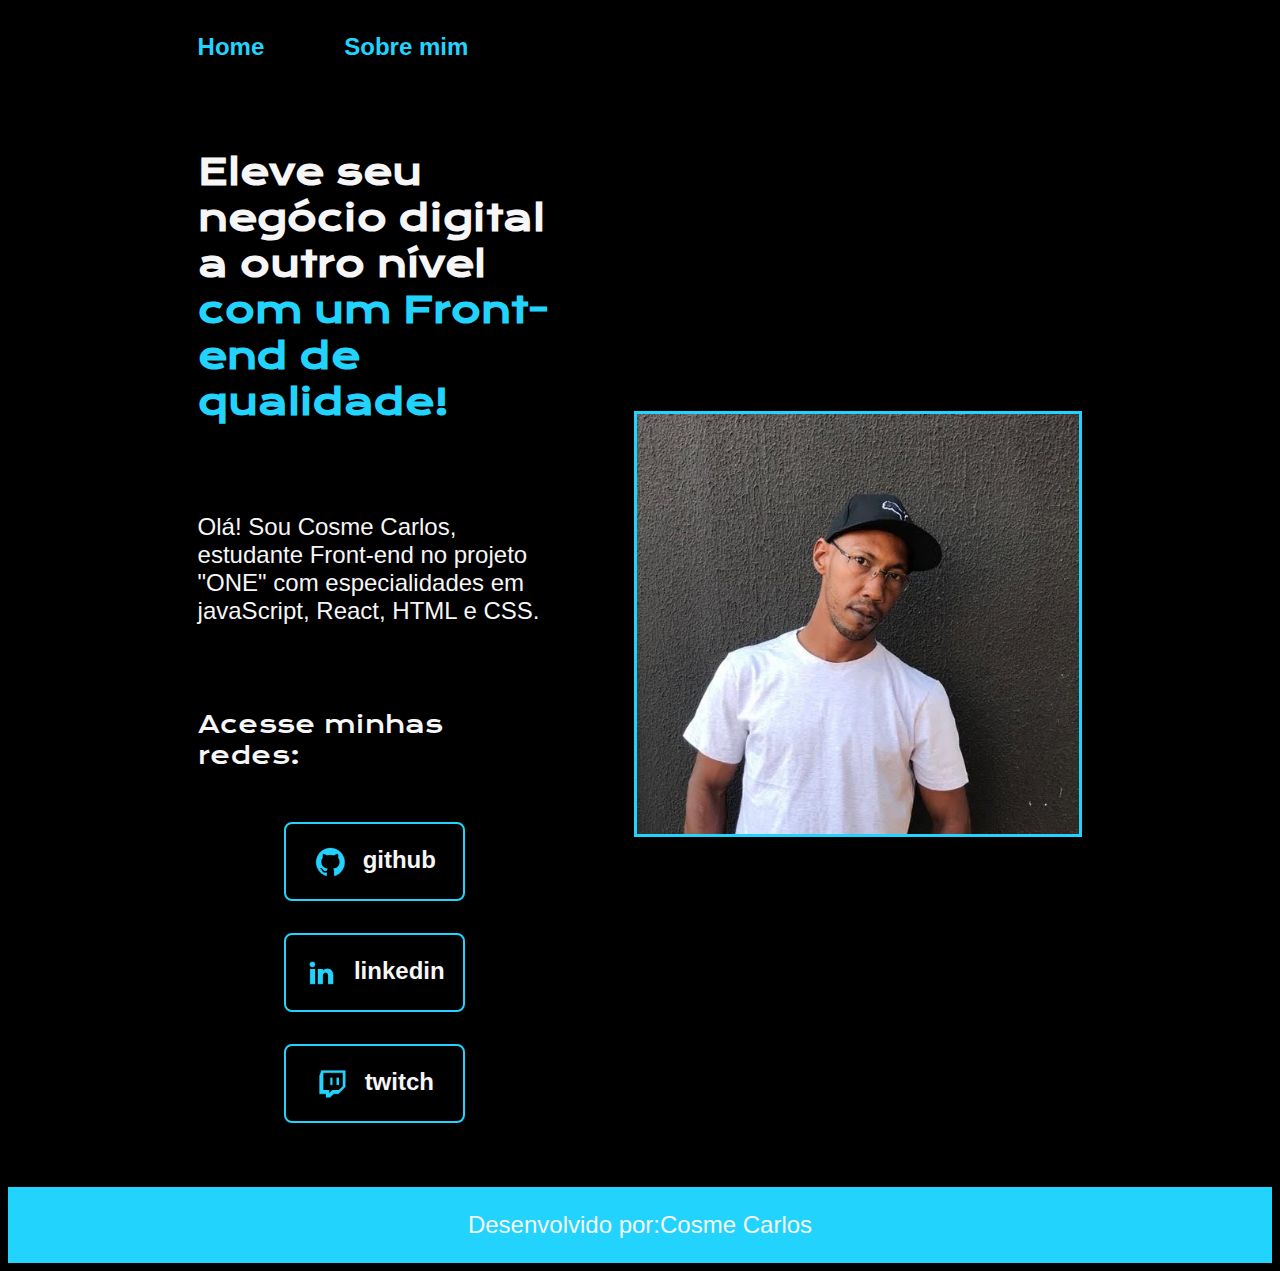
<file: index.html>
<!DOCTYPE html>
<html lang="pt-br">
<head>
    <meta charset="UTF-8">
    <meta name="viewport" content="width=device-width, initial-scale=1.0">
    <title>Portifolio</title>
    <link rel="stylesheet" href="./styles/style.css">
</head>
<body>
    <header class="cabecalho">
        <nav class="cabecalho__menu">
            <a class="cabecalho__menu__link" href="index.html">Home</a>
            <a class="cabecalho__menu__link" href="./about.html">Sobre mim</a>
        </nav>
    </header>
    <main class="apresentacao">
        <section class="apresentacao__conteudo">
            <h1 class="apresentacao__conteudo__titulo">Eleve seu negócio digital a outro nível
            <strong class="titulo-destaque"> com um Front-end de qualidade!</strong></h1> 
            <p class="apresentacao__conteudo__texto">
                Olá! Sou Cosme Carlos, estudante Front-end no projeto "ONE"
                com especialidades em javaScript, React, HTML e CSS.
               
               </p>
                <div class="apresentacao__links">
                    <h2 class="apresentacao__links__subtitulo" >Acesse minhas redes:</h2>

                        <a class="apresentacao__links__navegacao" href="https://github.com/Cosmess2">
                            <img src="/assets/github.png">github
                        </a>
                        <a class="apresentacao__links__navegacao" href="https://linkdin">
                            <img src="/assets/linkedin.png">linkedin
                        </a>
                        <a class="apresentacao__links__navegacao" href="https://twitc">
                            <img src="/assets/twitch.png">twitch
                        </a>
                    
                 </div>
        </section>
        <img class="apresentacao__imagem" src="/assets/IMG-20210926-WA0039.jpg" alt="foto de Cosme">
    </main>
    <footer class="rodape">
        <p>Desenvolvido por:Cosme Carlos</p>
    </footer> 
</body>
</html>
</file>
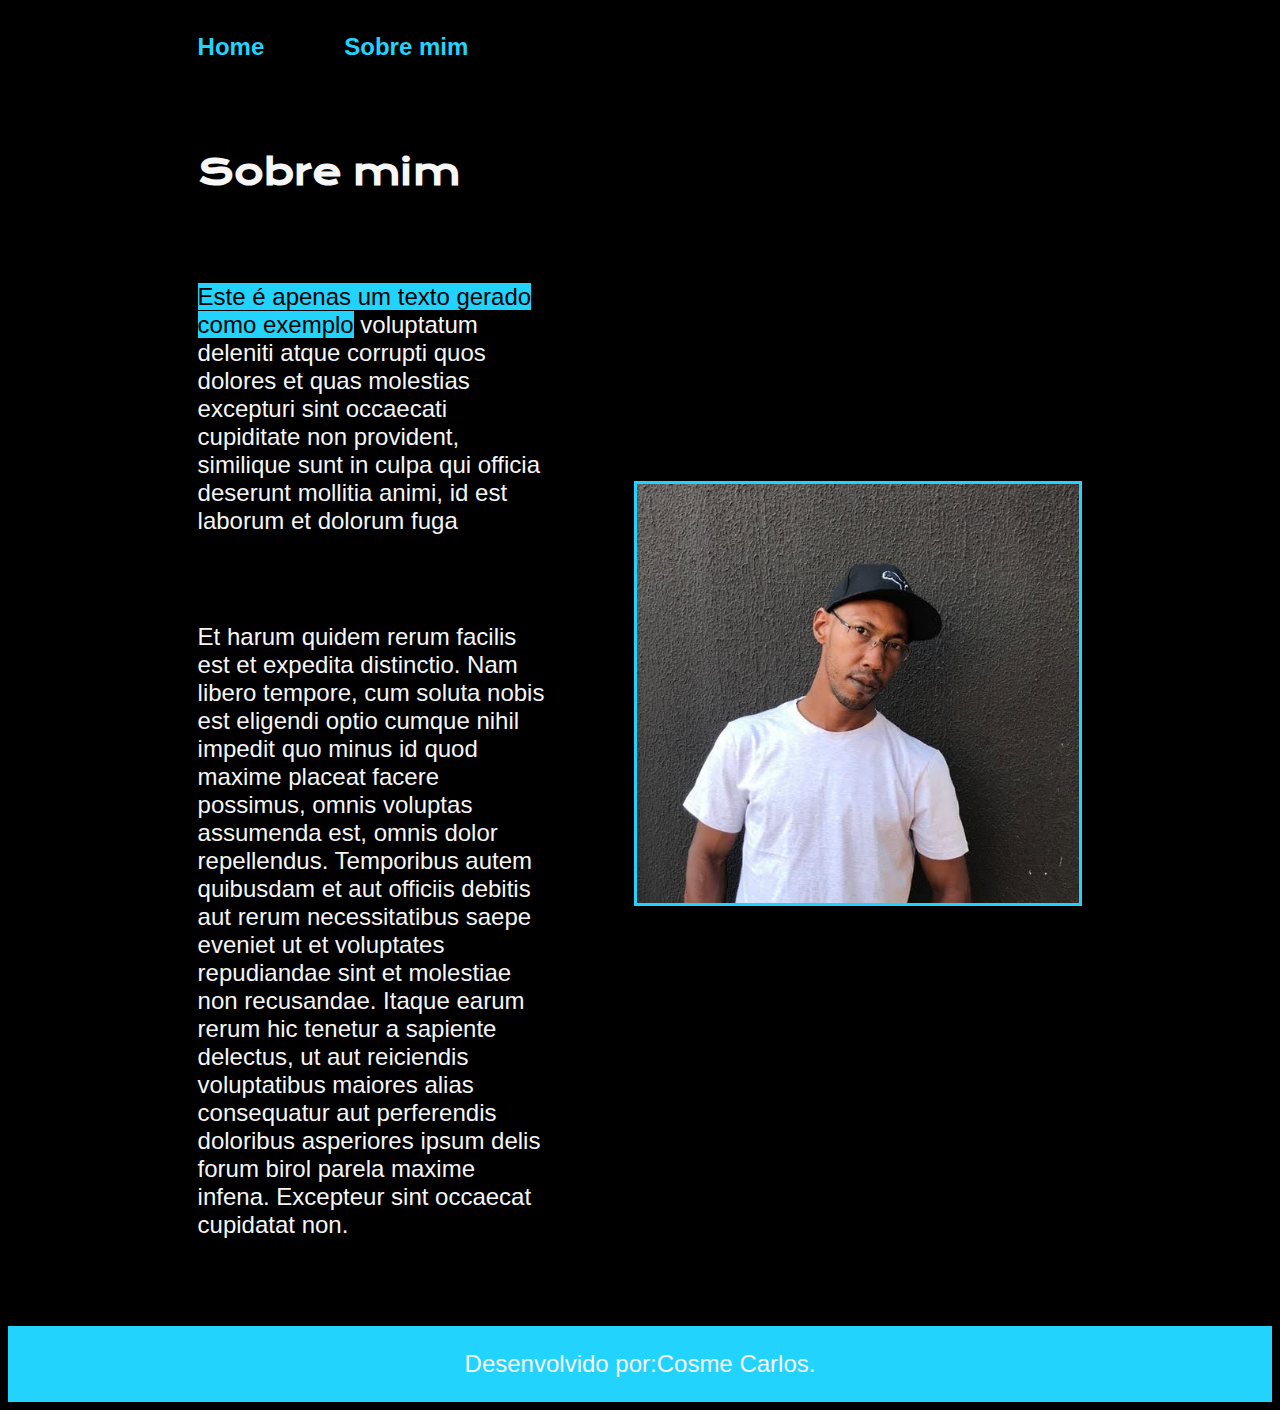
<file: about.html>
<!DOCTYPE html>
<html lang="pt-br">
<head>
    <meta charset="UTF-8">
    <meta name="viewport" content="width=device-width, initial-scale=1.0">
    <title>Sobre mim</title>
    <link rel="stylesheet" href="./styles/style.css">
</head>
<body>
   <header  class="cabecalho">
    <nav class="cabecalho__menu">
        <a class="cabecalho__menu__link" href="index.html">Home</a>
        <a class="cabecalho__menu__link" href="./about.html">Sobre mim</a>
    </nav>
   </header>

    <main class="apresentacao">
            <section class="apresentacao__conteudo">
            <h1 class="apresentacao__conteudo__titulo">Sobre mim</h1>
            <p class="apresentacao__conteudo__texto"><mark>Este é apenas um texto gerado como exemplo</mark> voluptatum deleniti atque corrupti quos dolores et quas molestias excepturi sint occaecati cupiditate non provident, similique sunt in culpa qui officia deserunt mollitia animi, id est laborum et dolorum fuga</p>
            <p class="apresentacao__conteudo__texto">Et harum quidem rerum facilis est et expedita distinctio. Nam libero tempore, cum soluta nobis est eligendi optio cumque nihil impedit quo minus id quod maxime placeat facere possimus, omnis voluptas assumenda est, omnis dolor repellendus. Temporibus autem quibusdam et aut officiis debitis aut rerum necessitatibus saepe eveniet ut et voluptates repudiandae sint et molestiae non recusandae. Itaque earum rerum hic tenetur a sapiente delectus, ut aut reiciendis voluptatibus maiores alias consequatur aut perferendis doloribus asperiores ipsum delis forum birol parela maxime infena. Excepteur sint occaecat cupidatat non.</p>
            </section>
    <img class="apresentacao__imagem" src="/assets/IMG-20210926-WA0039.jpg" alt="imagem de Cosme">
    </main>
   <footer class="rodape">
    <p>Desenvolvido por:Cosme Carlos.</p>
</footer> 
</body>
</html>
</file>
<file: styles/style.css>
@import url('https://fonts.googleapis.com/css2?family=Krona+One&display=swap');
:root {
    --cor-primaria: #000000;
    --cor-secundaria:#F6F6F6 ;
    --cor-terciaria: #22D4FD ;
 }
  
@import url('https://fonts.googleapis.com/css2?family=Montserrat:wght@100&display=swap');
@import url('https://fonts.googleapis.com/css2?family=Montserrat:wght@600&display=swap')
    




*{
    margin: 0;
    padding: 0;
}

body {
   
    box-sizing: border-box;
    background-color: var(--cor-primaria);
    color: var(--cor-secundaria);
}

.cabecalho{
    padding: 2% 0% 0% 15%;
}

.cabecalho__menu{
    display: flex;
    gap: 80px;
}

.cabecalho__menu__link{
    font-family: 'Montserrat',sans-serif;
    font-size: 1.5rem;
    font-weight: 600;
    color: var(--cor-terciaria);
    text-decoration: none;
}

.apresentacao{
    padding: 5% 15%;
    display: flex;
    align-items:center;
    justify-content: space-between;
    gap: 82px;
}

.apresentacao__conteudo{
    width: 50%;
    display: flex;
    flex-direction: column;
    gap: 40px;
}

.apresentacao__conteudo__titulo{
    font-size: 2.25rem;
    font-family:  'Krona One', sans-serif;

}

.titulo-destaque{
    color: var(--cor-terciaria);
}
.apresentacao__conteudo__texto{
    font-size: 1.5rem;
    font-family: 'Montserrat', sans-serif;
}
.apresentacao__links{
    display: flex;
    flex-direction: column;
    justify-content: space-between;
    align-items: center;
    gap: 32px;
}

.apresentacao__links__subtitulo{
    font-family: 'krona One', sans-serif;
    font-weight: 400;
    font-size: 24px;
    
}

.apresentacao__links__navegacao{
    display: flex;
    justify-content:center;
    gap: 16px;
    border:2px solid var(--cor-terciaria);
    width: 50%;
    text-align: center;
    border-radius: 8px;
    font-size: 1.5rem;
    font-weight: 600;
    padding: 21.5px 0;
    text-decoration:none;
    color: #F6F6F6;
    font-family: 'Montserrat', sans-serif;
}

.apresentacao__links__navegacao:hover {
    background-color: #272727;
    padding-left: 10%;
    background-image: url("/assets/IMG-20210926-WA0039.jpg");
    background-repeat: no-repeat;
    background-position: center;
    background-size: cover
}

.apresentacao__imagem{
    width: 50%;
    border-radius:;
    border:solid #22D4FD;
}
.rodape{
    color: var(--cor-secundaria);
    background-color: var(--cor-terciaria);
    padding: 0.1px; 
    text-align: center;
    font-family: 'Montserrat',sans-serif;
    font-size: 1.5rem;
    font-weight: 5000;
}

@media (max-width: 1200px){
   .cabecalho{
    padding: 10%;

   }

   .cabecalho__menu{
    justify-content: center;
   }

    .apresentacao{
        flex-direction: column-reverse;
        padding: 5%;
    }

    .apresentacao__conteudo{
        width: auto;
    }
}
mark{
    background-color: #22D4FD;
}
</file>
